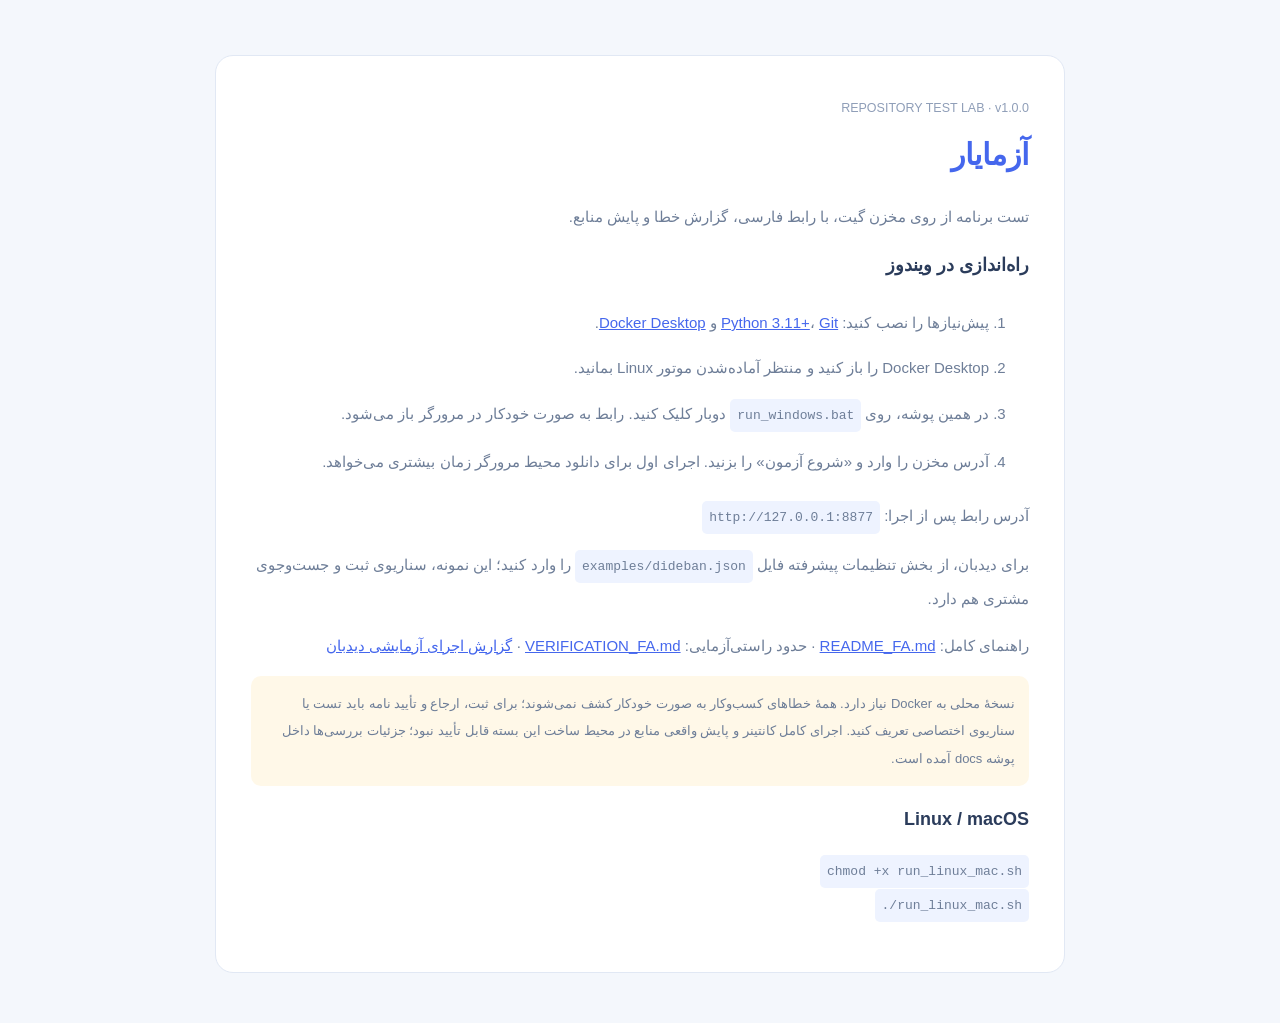
<file: START_HERE.html>
<!doctype html><html lang="fa" dir="rtl"><meta charset="utf-8"><meta name="viewport" content="width=device-width,initial-scale=1"><title>شروع کار با آزمایار</title><style>body{font:15px/2.1 Tahoma,Arial,sans-serif;color:#2b3c5b;background:#f4f7fc;max-width:850px;margin:55px auto;padding:0 24px}main{background:#fff;padding:35px;border:1px solid #e1e8f4;border-radius:18px}h1{color:#4567ed;margin:0}h2{font-size:18px}p,li{color:#6e7e98}code{background:#eef3ff;border-radius:5px;padding:3px 7px;font-size:13px;direction:ltr;display:inline-block}a{color:#4567ed}li{padding:7px 0}.note{background:#fff8e8;border-radius:10px;padding:14px;font-size:13px}small{color:#8f9eb8}</style><main><small>REPOSITORY TEST LAB · v1.0.0</small><h1>آزمایار</h1><p>تست برنامه از روی مخزن گیت، با رابط فارسی، گزارش خطا و پایش منابع.</p><h2>راه‌اندازی در ویندوز</h2><ol><li>پیش‌نیازها را نصب کنید: <a href="https://www.python.org/downloads/">Python 3.11+</a>، <a href="https://git-scm.com/downloads">Git</a> و <a href="https://docs.docker.com/get-started/get-docker/">Docker Desktop</a>.</li><li>Docker Desktop را باز کنید و منتظر آماده‌شدن موتور Linux بمانید.</li><li>در همین پوشه، روی <code>run_windows.bat</code> دوبار کلیک کنید. رابط به صورت خودکار در مرورگر باز می‌شود.</li><li>آدرس مخزن را وارد و «شروع آزمون» را بزنید. اجرای اول برای دانلود محیط مرورگر زمان بیشتری می‌خواهد.</li></ol><p>آدرس رابط پس از اجرا: <code>http://127.0.0.1:8877</code></p><p>برای دیدبان، از بخش تنظیمات پیشرفته فایل <code>examples/dideban.json</code> را وارد کنید؛ این نمونه، سناریوی ثبت و جست‌وجوی مشتری هم دارد.</p><p>راهنمای کامل: <a href="README_FA.md">README_FA.md</a> · حدود راستی‌آزمایی: <a href="docs/VERIFICATION_FA.md">VERIFICATION_FA.md</a> · <a href="docs/dideban-smoke-report.html">گزارش اجرای آزمایشی دیدبان</a></p><p class="note">نسخهٔ محلی به Docker نیاز دارد. همهٔ خطاهای کسب‌وکار به صورت خودکار کشف نمی‌شوند؛ برای ثبت، ارجاع و تأیید نامه باید تست یا سناریوی اختصاصی تعریف کنید. اجرای کامل کانتینر و پایش واقعی منابع در محیط ساخت این بسته قابل تأیید نبود؛ جزئیات بررسی‌ها داخل پوشه docs آمده است.</p><h2>Linux / macOS</h2><p><code>chmod +x run_linux_mac.sh</code><br><code>./run_linux_mac.sh</code></p></main></html>
</file>
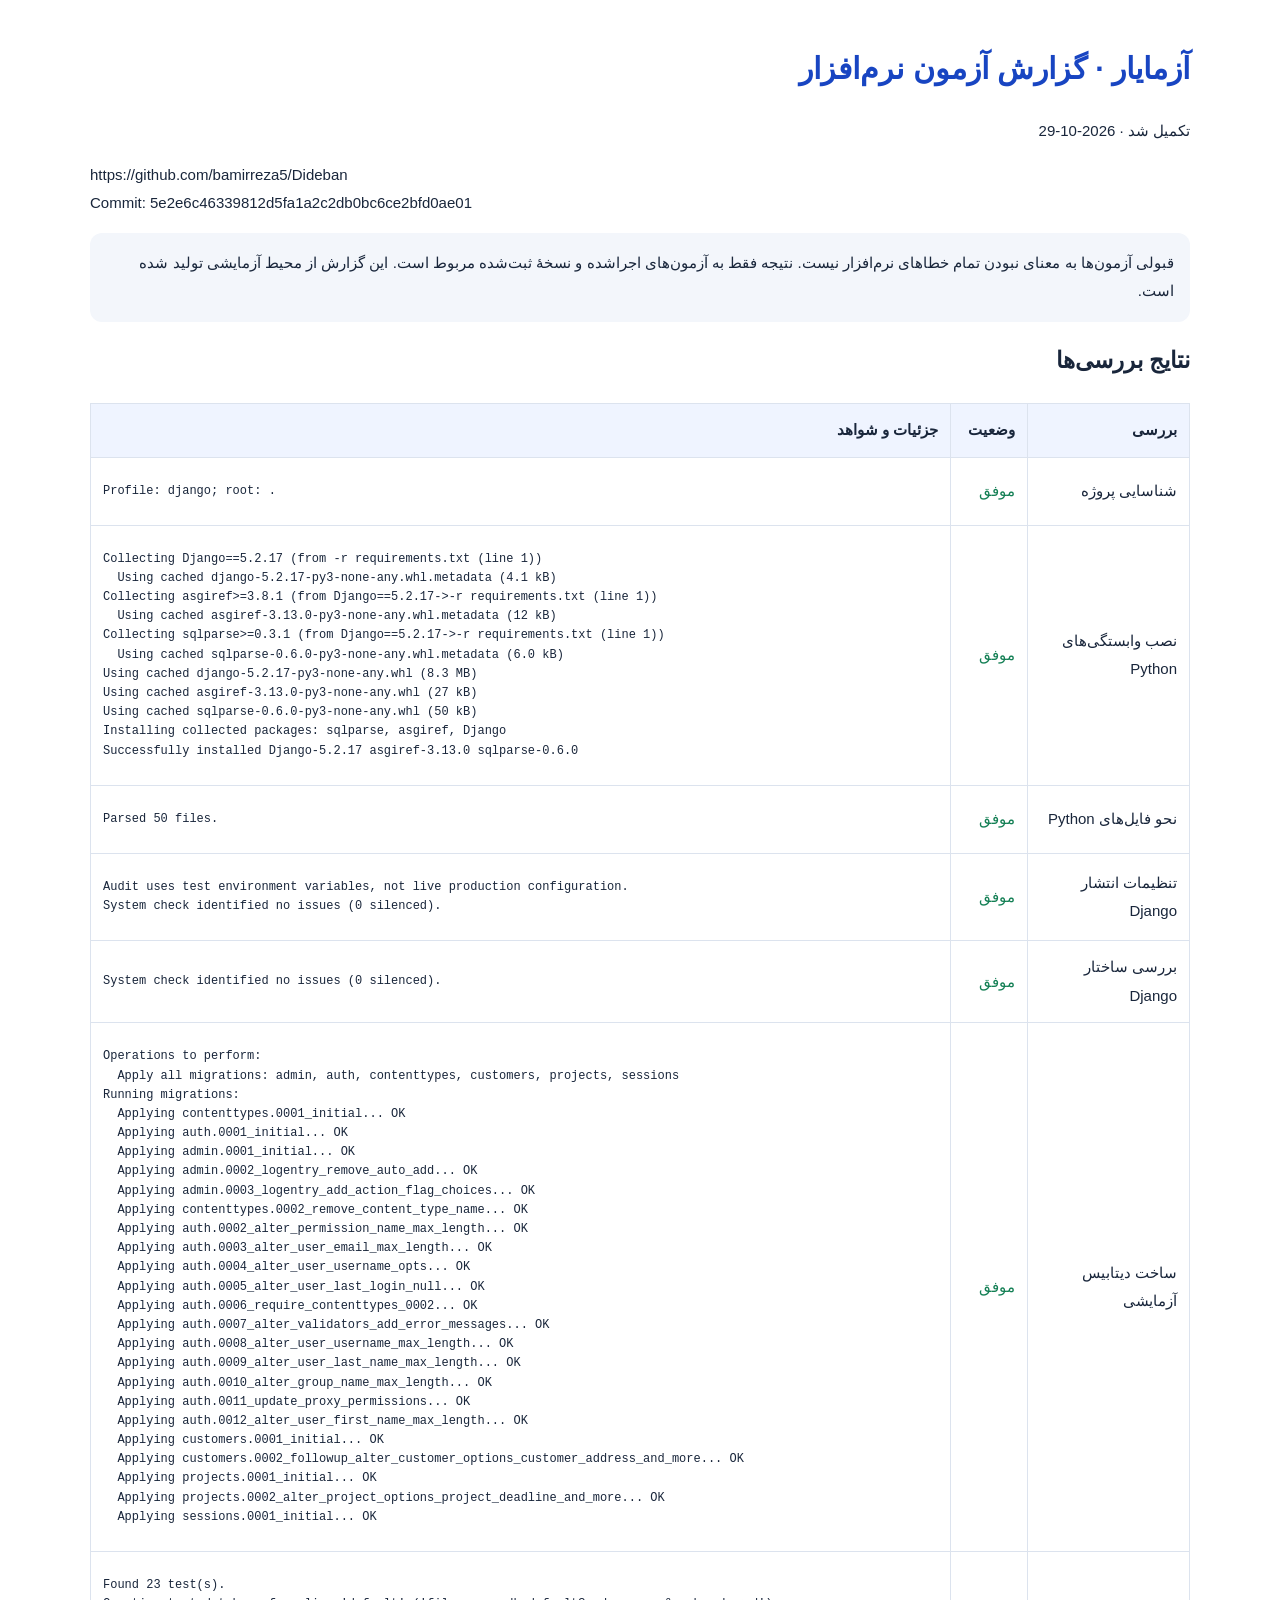
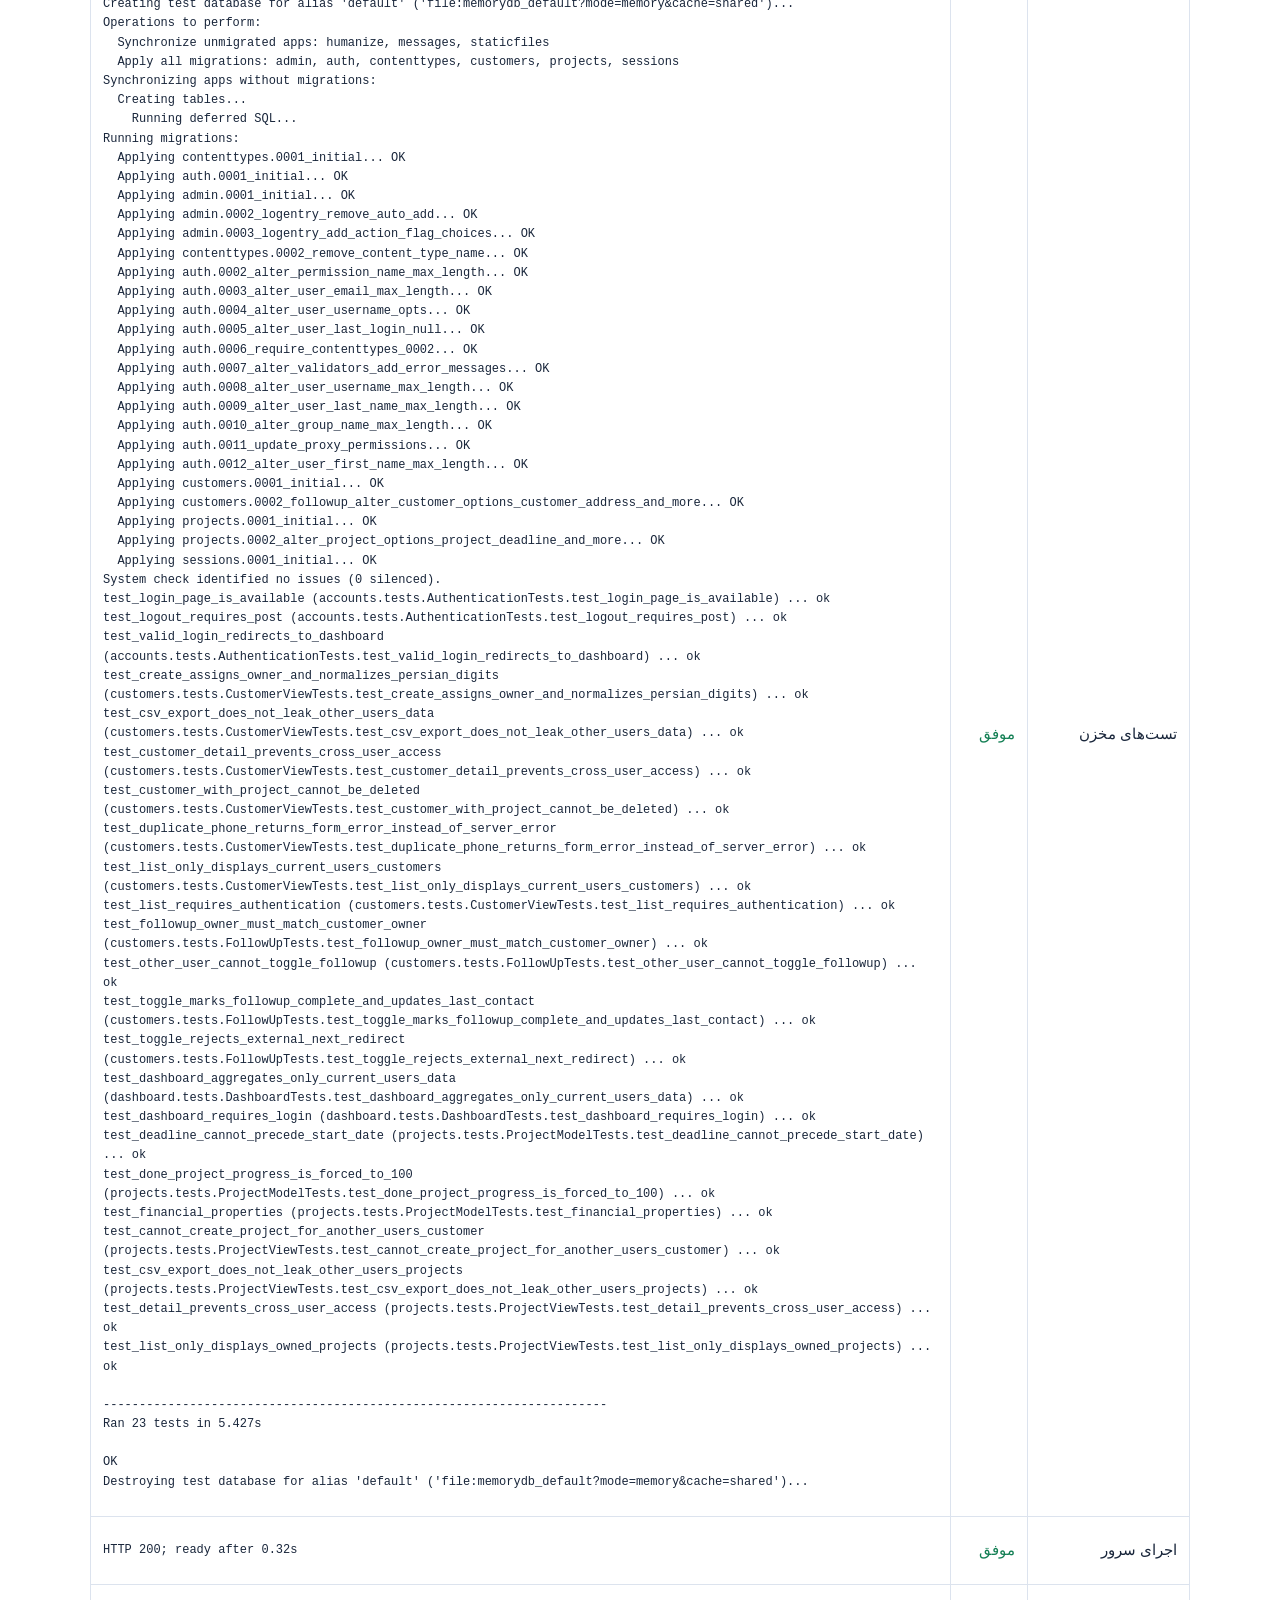
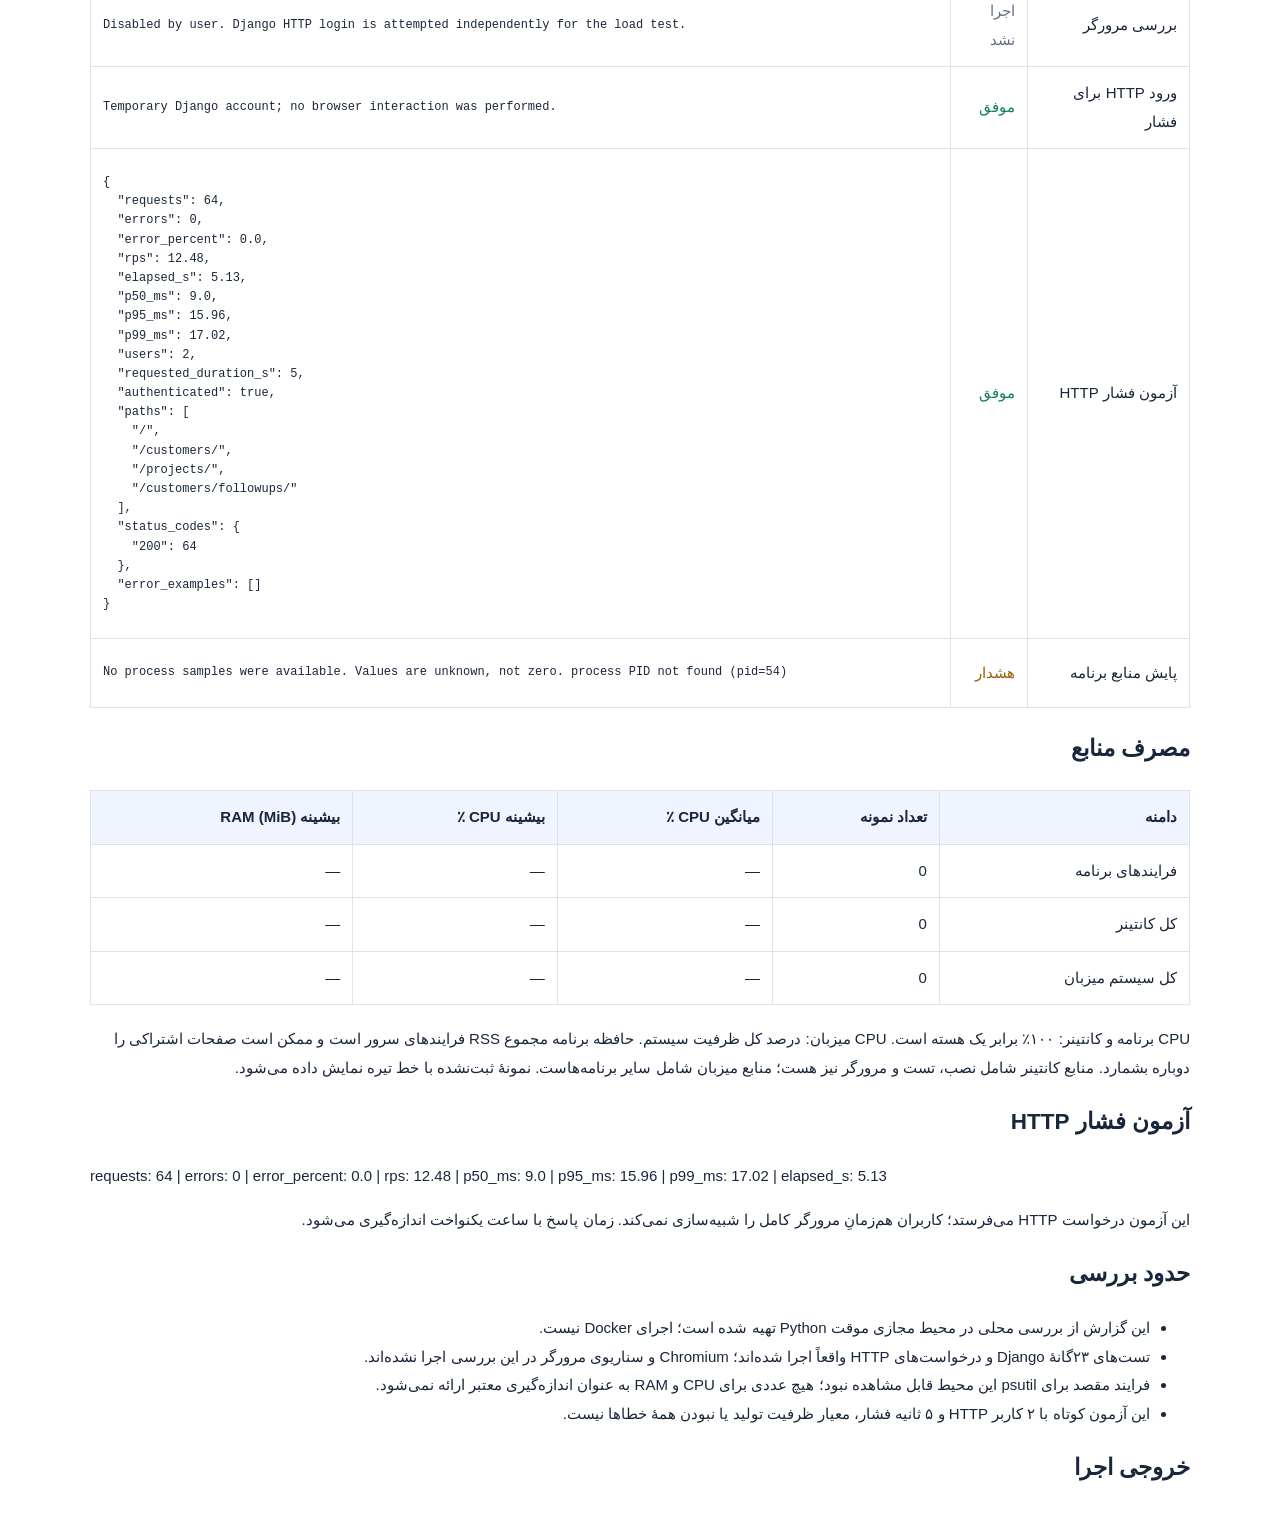
<file: docs/dideban-smoke-report.html>
<!doctype html><html lang="fa" dir="rtl"><meta charset="utf-8"><meta name="viewport" content="width=device-width,initial-scale=1"><title>گزارش آزمایار</title>
<style>body{font:15px/1.9 Tahoma,Arial,sans-serif;max-width:1100px;margin:40px auto;padding:0 24px;color:#19263b}h1{color:#1845c2}table{border-collapse:collapse;width:100%;margin:20px 0}td,th{border:1px solid #dce3ee;padding:12px;text-align:right}th{background:#eff4ff}pre{white-space:pre-wrap;overflow-wrap:anywhere;direction:ltr;text-align:left;font:12px/1.6 monospace}.pass{color:#137f54}.fail{color:#bb2849}.warn{color:#986200}.skip{color:#63708a}.note{padding:16px;background:#f3f6fb;border-radius:12px}@media print{body{font-size:11px;margin:10px}tr{break-inside:avoid}}</style>
<h1>آزمایار · گزارش آزمون نرم‌افزار</h1><p>تکمیل شد · 2026-10-29</p>
<p dir="ltr">https://github.com/bamirreza5/Dideban<br>Commit: 5e2e6c46339812d5fa1a2c2db0bc6ce2bfd0ae01</p>
<p class="note">قبولی آزمون‌ها به معنای نبودن تمام خطاهای نرم‌افزار نیست. نتیجه فقط به آزمون‌های اجراشده و نسخهٔ ثبت‌شده مربوط است. این گزارش از محیط آزمایشی تولید شده است.</p>
<h2>نتایج بررسی‌ها</h2><table><thead><tr><th>بررسی</th><th>وضعیت</th><th>جزئیات و شواهد</th></tr></thead><tbody><tr><td>شناسایی پروژه</td><td class="pass">موفق</td><td><pre>Profile: django; root: .</pre></td></tr><tr><td>نصب وابستگی‌های Python</td><td class="pass">موفق</td><td><pre>Collecting Django==5.2.17 (from -r requirements.txt (line 1))
  Using cached django-5.2.17-py3-none-any.whl.metadata (4.1 kB)
Collecting asgiref&gt;=3.8.1 (from Django==5.2.17-&gt;-r requirements.txt (line 1))
  Using cached asgiref-3.13.0-py3-none-any.whl.metadata (12 kB)
Collecting sqlparse&gt;=0.3.1 (from Django==5.2.17-&gt;-r requirements.txt (line 1))
  Using cached sqlparse-0.6.0-py3-none-any.whl.metadata (6.0 kB)
Using cached django-5.2.17-py3-none-any.whl (8.3 MB)
Using cached asgiref-3.13.0-py3-none-any.whl (27 kB)
Using cached sqlparse-0.6.0-py3-none-any.whl (50 kB)
Installing collected packages: sqlparse, asgiref, Django
Successfully installed Django-5.2.17 asgiref-3.13.0 sqlparse-0.6.0
</pre></td></tr><tr><td>نحو فایل‌های Python</td><td class="pass">موفق</td><td><pre>Parsed 50 files.
</pre></td></tr><tr><td>تنظیمات انتشار Django</td><td class="pass">موفق</td><td><pre>Audit uses test environment variables, not live production configuration.
System check identified no issues (0 silenced).
</pre></td></tr><tr><td>بررسی ساختار Django</td><td class="pass">موفق</td><td><pre>System check identified no issues (0 silenced).
</pre></td></tr><tr><td>ساخت دیتابیس آزمایشی</td><td class="pass">موفق</td><td><pre>Operations to perform:
  Apply all migrations: admin, auth, contenttypes, customers, projects, sessions
Running migrations:
  Applying contenttypes.0001_initial... OK
  Applying auth.0001_initial... OK
  Applying admin.0001_initial... OK
  Applying admin.0002_logentry_remove_auto_add... OK
  Applying admin.0003_logentry_add_action_flag_choices... OK
  Applying contenttypes.0002_remove_content_type_name... OK
  Applying auth.0002_alter_permission_name_max_length... OK
  Applying auth.0003_alter_user_email_max_length... OK
  Applying auth.0004_alter_user_username_opts... OK
  Applying auth.0005_alter_user_last_login_null... OK
  Applying auth.0006_require_contenttypes_0002... OK
  Applying auth.0007_alter_validators_add_error_messages... OK
  Applying auth.0008_alter_user_username_max_length... OK
  Applying auth.0009_alter_user_last_name_max_length... OK
  Applying auth.0010_alter_group_name_max_length... OK
  Applying auth.0011_update_proxy_permissions... OK
  Applying auth.0012_alter_user_first_name_max_length... OK
  Applying customers.0001_initial... OK
  Applying customers.0002_followup_alter_customer_options_customer_address_and_more... OK
  Applying projects.0001_initial... OK
  Applying projects.0002_alter_project_options_project_deadline_and_more... OK
  Applying sessions.0001_initial... OK
</pre></td></tr><tr><td>تست‌های مخزن</td><td class="pass">موفق</td><td><pre>Found 23 test(s).
Creating test database for alias &#x27;default&#x27; (&#x27;file:memorydb_default?mode=memory&amp;cache=shared&#x27;)...
Operations to perform:
  Synchronize unmigrated apps: humanize, messages, staticfiles
  Apply all migrations: admin, auth, contenttypes, customers, projects, sessions
Synchronizing apps without migrations:
  Creating tables...
    Running deferred SQL...
Running migrations:
  Applying contenttypes.0001_initial... OK
  Applying auth.0001_initial... OK
  Applying admin.0001_initial... OK
  Applying admin.0002_logentry_remove_auto_add... OK
  Applying admin.0003_logentry_add_action_flag_choices... OK
  Applying contenttypes.0002_remove_content_type_name... OK
  Applying auth.0002_alter_permission_name_max_length... OK
  Applying auth.0003_alter_user_email_max_length... OK
  Applying auth.0004_alter_user_username_opts... OK
  Applying auth.0005_alter_user_last_login_null... OK
  Applying auth.0006_require_contenttypes_0002... OK
  Applying auth.0007_alter_validators_add_error_messages... OK
  Applying auth.0008_alter_user_username_max_length... OK
  Applying auth.0009_alter_user_last_name_max_length... OK
  Applying auth.0010_alter_group_name_max_length... OK
  Applying auth.0011_update_proxy_permissions... OK
  Applying auth.0012_alter_user_first_name_max_length... OK
  Applying customers.0001_initial... OK
  Applying customers.0002_followup_alter_customer_options_customer_address_and_more... OK
  Applying projects.0001_initial... OK
  Applying projects.0002_alter_project_options_project_deadline_and_more... OK
  Applying sessions.0001_initial... OK
System check identified no issues (0 silenced).
test_login_page_is_available (accounts.tests.AuthenticationTests.test_login_page_is_available) ... ok
test_logout_requires_post (accounts.tests.AuthenticationTests.test_logout_requires_post) ... ok
test_valid_login_redirects_to_dashboard (accounts.tests.AuthenticationTests.test_valid_login_redirects_to_dashboard) ... ok
test_create_assigns_owner_and_normalizes_persian_digits (customers.tests.CustomerViewTests.test_create_assigns_owner_and_normalizes_persian_digits) ... ok
test_csv_export_does_not_leak_other_users_data (customers.tests.CustomerViewTests.test_csv_export_does_not_leak_other_users_data) ... ok
test_customer_detail_prevents_cross_user_access (customers.tests.CustomerViewTests.test_customer_detail_prevents_cross_user_access) ... ok
test_customer_with_project_cannot_be_deleted (customers.tests.CustomerViewTests.test_customer_with_project_cannot_be_deleted) ... ok
test_duplicate_phone_returns_form_error_instead_of_server_error (customers.tests.CustomerViewTests.test_duplicate_phone_returns_form_error_instead_of_server_error) ... ok
test_list_only_displays_current_users_customers (customers.tests.CustomerViewTests.test_list_only_displays_current_users_customers) ... ok
test_list_requires_authentication (customers.tests.CustomerViewTests.test_list_requires_authentication) ... ok
test_followup_owner_must_match_customer_owner (customers.tests.FollowUpTests.test_followup_owner_must_match_customer_owner) ... ok
test_other_user_cannot_toggle_followup (customers.tests.FollowUpTests.test_other_user_cannot_toggle_followup) ... ok
test_toggle_marks_followup_complete_and_updates_last_contact (customers.tests.FollowUpTests.test_toggle_marks_followup_complete_and_updates_last_contact) ... ok
test_toggle_rejects_external_next_redirect (customers.tests.FollowUpTests.test_toggle_rejects_external_next_redirect) ... ok
test_dashboard_aggregates_only_current_users_data (dashboard.tests.DashboardTests.test_dashboard_aggregates_only_current_users_data) ... ok
test_dashboard_requires_login (dashboard.tests.DashboardTests.test_dashboard_requires_login) ... ok
test_deadline_cannot_precede_start_date (projects.tests.ProjectModelTests.test_deadline_cannot_precede_start_date) ... ok
test_done_project_progress_is_forced_to_100 (projects.tests.ProjectModelTests.test_done_project_progress_is_forced_to_100) ... ok
test_financial_properties (projects.tests.ProjectModelTests.test_financial_properties) ... ok
test_cannot_create_project_for_another_users_customer (projects.tests.ProjectViewTests.test_cannot_create_project_for_another_users_customer) ... ok
test_csv_export_does_not_leak_other_users_projects (projects.tests.ProjectViewTests.test_csv_export_does_not_leak_other_users_projects) ... ok
test_detail_prevents_cross_user_access (projects.tests.ProjectViewTests.test_detail_prevents_cross_user_access) ... ok
test_list_only_displays_owned_projects (projects.tests.ProjectViewTests.test_list_only_displays_owned_projects) ... ok

----------------------------------------------------------------------
Ran 23 tests in 5.427s

OK
Destroying test database for alias &#x27;default&#x27; (&#x27;file:memorydb_default?mode=memory&amp;cache=shared&#x27;)...
</pre></td></tr><tr><td>اجرای سرور</td><td class="pass">موفق</td><td><pre>HTTP 200; ready after 0.32s</pre></td></tr><tr><td>بررسی مرورگر</td><td class="skip">اجرا نشد</td><td><pre>Disabled by user. Django HTTP login is attempted independently for the load test.</pre></td></tr><tr><td>ورود HTTP برای فشار</td><td class="pass">موفق</td><td><pre>Temporary Django account; no browser interaction was performed.</pre></td></tr><tr><td>آزمون فشار HTTP</td><td class="pass">موفق</td><td><pre>{
  &quot;requests&quot;: 64,
  &quot;errors&quot;: 0,
  &quot;error_percent&quot;: 0.0,
  &quot;rps&quot;: 12.48,
  &quot;elapsed_s&quot;: 5.13,
  &quot;p50_ms&quot;: 9.0,
  &quot;p95_ms&quot;: 15.96,
  &quot;p99_ms&quot;: 17.02,
  &quot;users&quot;: 2,
  &quot;requested_duration_s&quot;: 5,
  &quot;authenticated&quot;: true,
  &quot;paths&quot;: [
    &quot;/&quot;,
    &quot;/customers/&quot;,
    &quot;/projects/&quot;,
    &quot;/customers/followups/&quot;
  ],
  &quot;status_codes&quot;: {
    &quot;200&quot;: 64
  },
  &quot;error_examples&quot;: []
}</pre></td></tr><tr><td>پایش منابع برنامه</td><td class="warn">هشدار</td><td><pre>No process samples were available. Values are unknown, not zero. process PID not found (pid=54)</pre></td></tr></tbody></table>
<h2>مصرف منابع</h2><table><tr><th>دامنه</th><th>تعداد نمونه</th><th>میانگین CPU ٪</th><th>بیشینه CPU ٪</th><th>بیشینه RAM (MiB)</th></tr><tr><td>فرایندهای برنامه</td><td>0</td><td>—</td><td>—</td><td>—</td></tr><tr><td>کل کانتینر</td><td>0</td><td>—</td><td>—</td><td>—</td></tr><tr><td>کل سیستم میزبان</td><td>0</td><td>—</td><td>—</td><td>—</td></tr></table>
<p>CPU برنامه و کانتینر: ۱۰۰٪ برابر یک هسته است. CPU میزبان: درصد کل ظرفیت سیستم. حافظه برنامه مجموع RSS فرایندهای سرور است و ممکن است صفحات اشتراکی را دوباره بشمارد. منابع کانتینر شامل نصب، تست و مرورگر نیز هست؛ منابع میزبان شامل سایر برنامه‌هاست. نمونهٔ ثبت‌نشده با خط تیره نمایش داده می‌شود.</p>
<h2>آزمون فشار HTTP</h2><p dir="ltr">requests: 64 | errors: 0 | error_percent: 0.0 | rps: 12.48 | p50_ms: 9.0 | p95_ms: 15.96 | p99_ms: 17.02 | elapsed_s: 5.13</p><p>این آزمون درخواست HTTP می‌فرستد؛ کاربران هم‌زمانِ مرورگر کامل را شبیه‌سازی نمی‌کند. زمان پاسخ با ساعت یکنواخت اندازه‌گیری می‌شود.</p>
<h2>حدود بررسی</h2><ul><li>این گزارش از بررسی محلی در محیط مجازی موقت Python تهیه شده است؛ اجرای Docker نیست.</li><li>تست‌های ۲۳گانهٔ Django و درخواست‌های HTTP واقعاً اجرا شده‌اند؛ Chromium و سناریوی مرورگر در این بررسی اجرا نشده‌اند.</li><li>فرایند مقصد برای psutil این محیط قابل مشاهده نبود؛ هیچ عددی برای CPU و RAM به عنوان اندازه‌گیری معتبر ارائه نمی‌شود.</li><li>این آزمون کوتاه با ۲ کاربر HTTP و ۵ ثانیه فشار، معیار ظرفیت تولید یا نبودن همهٔ خطاها نیست.</li></ul><h2>خروجی اجرا</h2><pre></pre></html>
</file>
